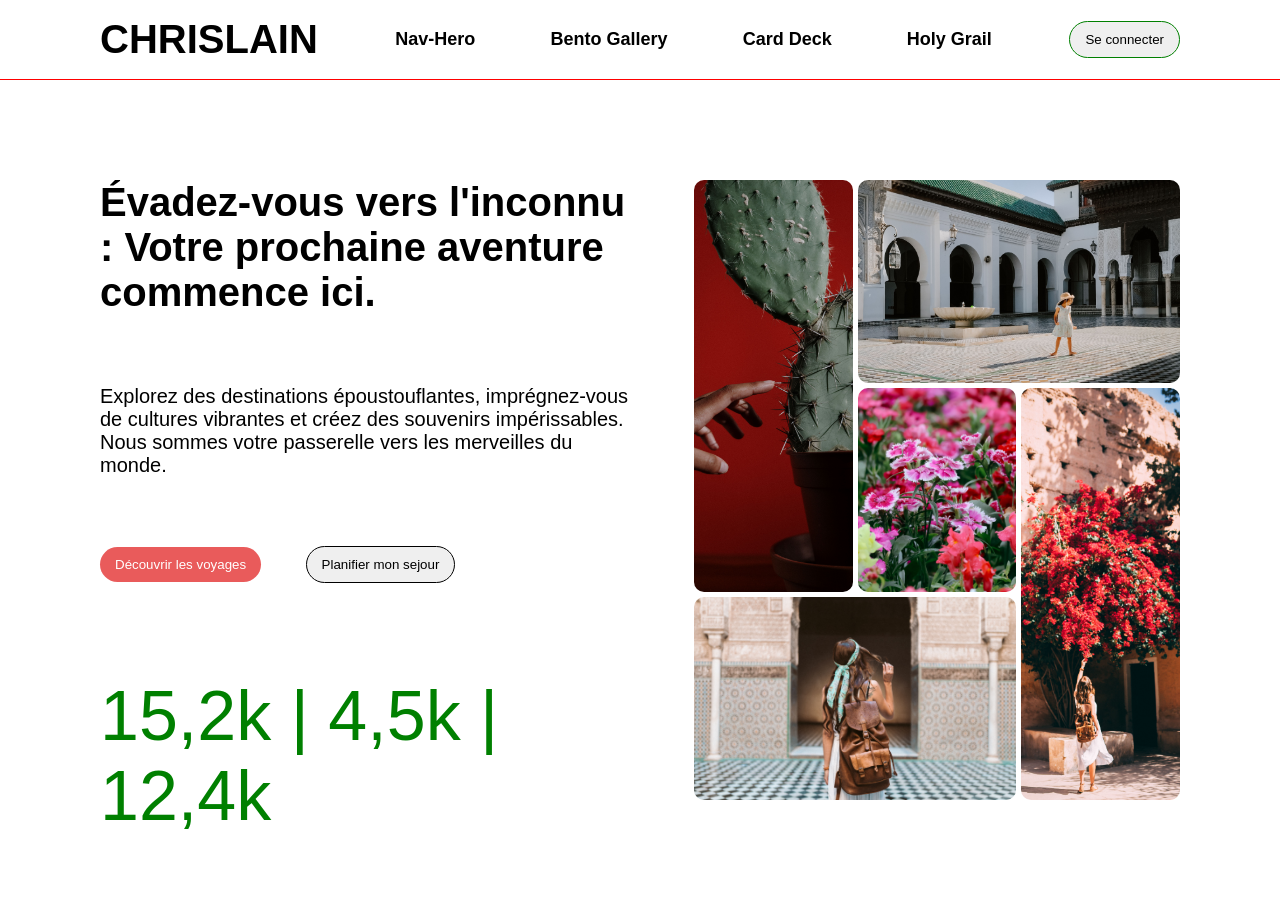
<file: index.html>
<!DOCTYPE html>
<html lang="en">

<head>
    <meta charset="UTF-8">
    <meta name="viewport" content="width=device-width, initial-scale=1.0">
    <title>Document</title>
    <link rel="stylesheet" href="./header.css">
    <link rel="stylesheet" href="./style.css">
</head>

<body>
    <header>
        <div class="logo">
            <span>CHRISLAIN</span>
        </div>
        <nav>
            <ul>
                <li><a href="#">Nav-Hero</a></li>
                <li><a href="./bento/bento.html">Bento Gallery</a></li>
                <li><a href="./card-deck/card.html">Card Deck</a></li>
                <li><a href="./holy/holy.html">Holy Grail </a></li>
            </ul>
        </nav>
        <button>Se connecter</button>
    </header>
    <main>
        <section>
            <div class="text">
                <div class="content">
                    <h1>Évadez-vous vers l'inconnu : Votre prochaine aventure commence ici.</h1>
                    <p>
                        Explorez des destinations époustouflantes, imprégnez-vous de cultures vibrantes et créez des souvenirs impérissables. Nous sommes votre passerelle vers les merveilles du monde.
                    </p>
                    <div class="boutons">
                        <button>Découvrir les voyages</button>
                        <button>Planifier mon sejour</button>
                    </div>
                </div>
                <div class="impression">
                    <p>15,2k  |  4,5k  | 12,4k</p>
                </div>
            </div>
            <div class="images">
                <figure><img src="./assets/img/pexels-cottonbro-4507261.jpg" alt="imaage1"></figure>
                <figure><img src="./assets/img/pexels-abdoo-35036531.jpg" alt="imaage2"></figure>
                <figure><img src="./assets/img/pexels-renata-almene-32785928.jpg" alt="imaage3"></figure>
                <figure><img src="./assets/img/pexels-taryn-elliott-4651971.jpg" alt="imaage4"></figure>
                <figure><img src="./assets/img/pexels-taryn-elliott-4973655.jpg" alt="imaage5"></figure>
            </div>
        </section>
    </main>
</body>

</html>
</file>
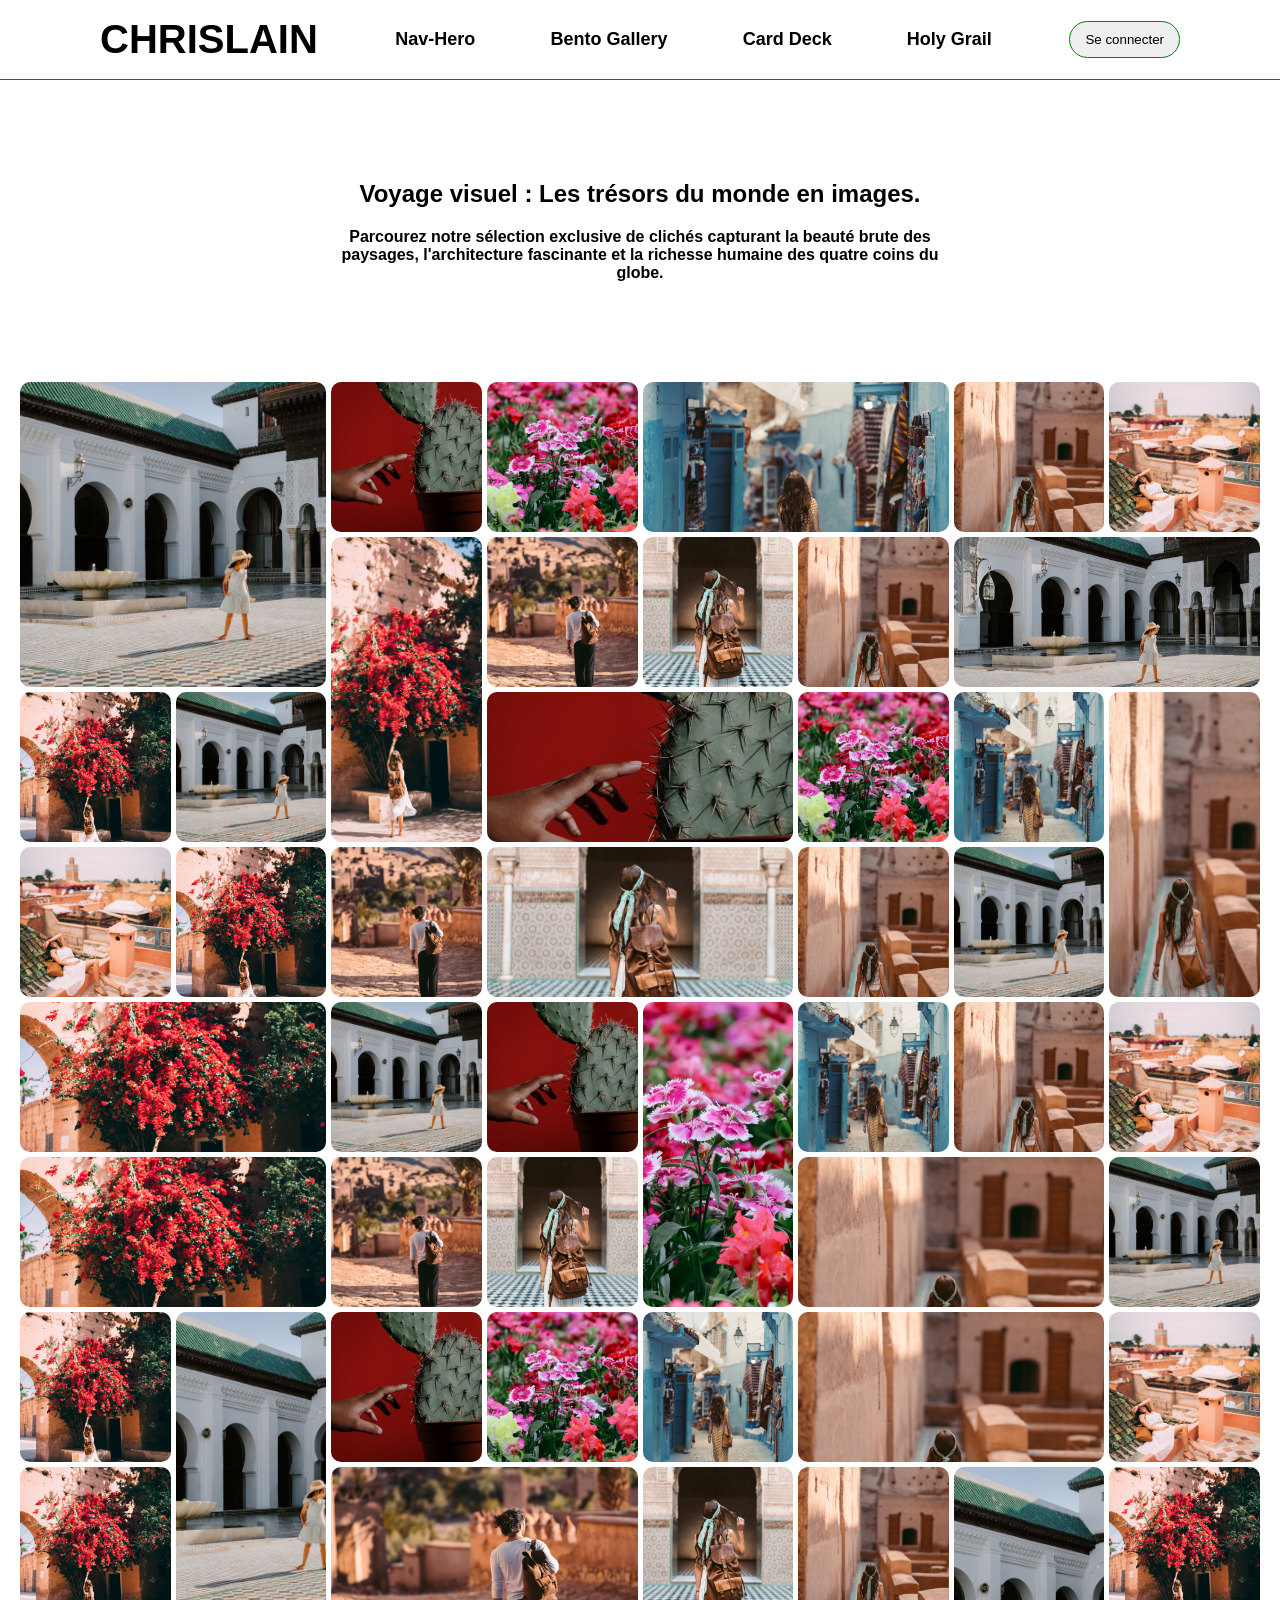
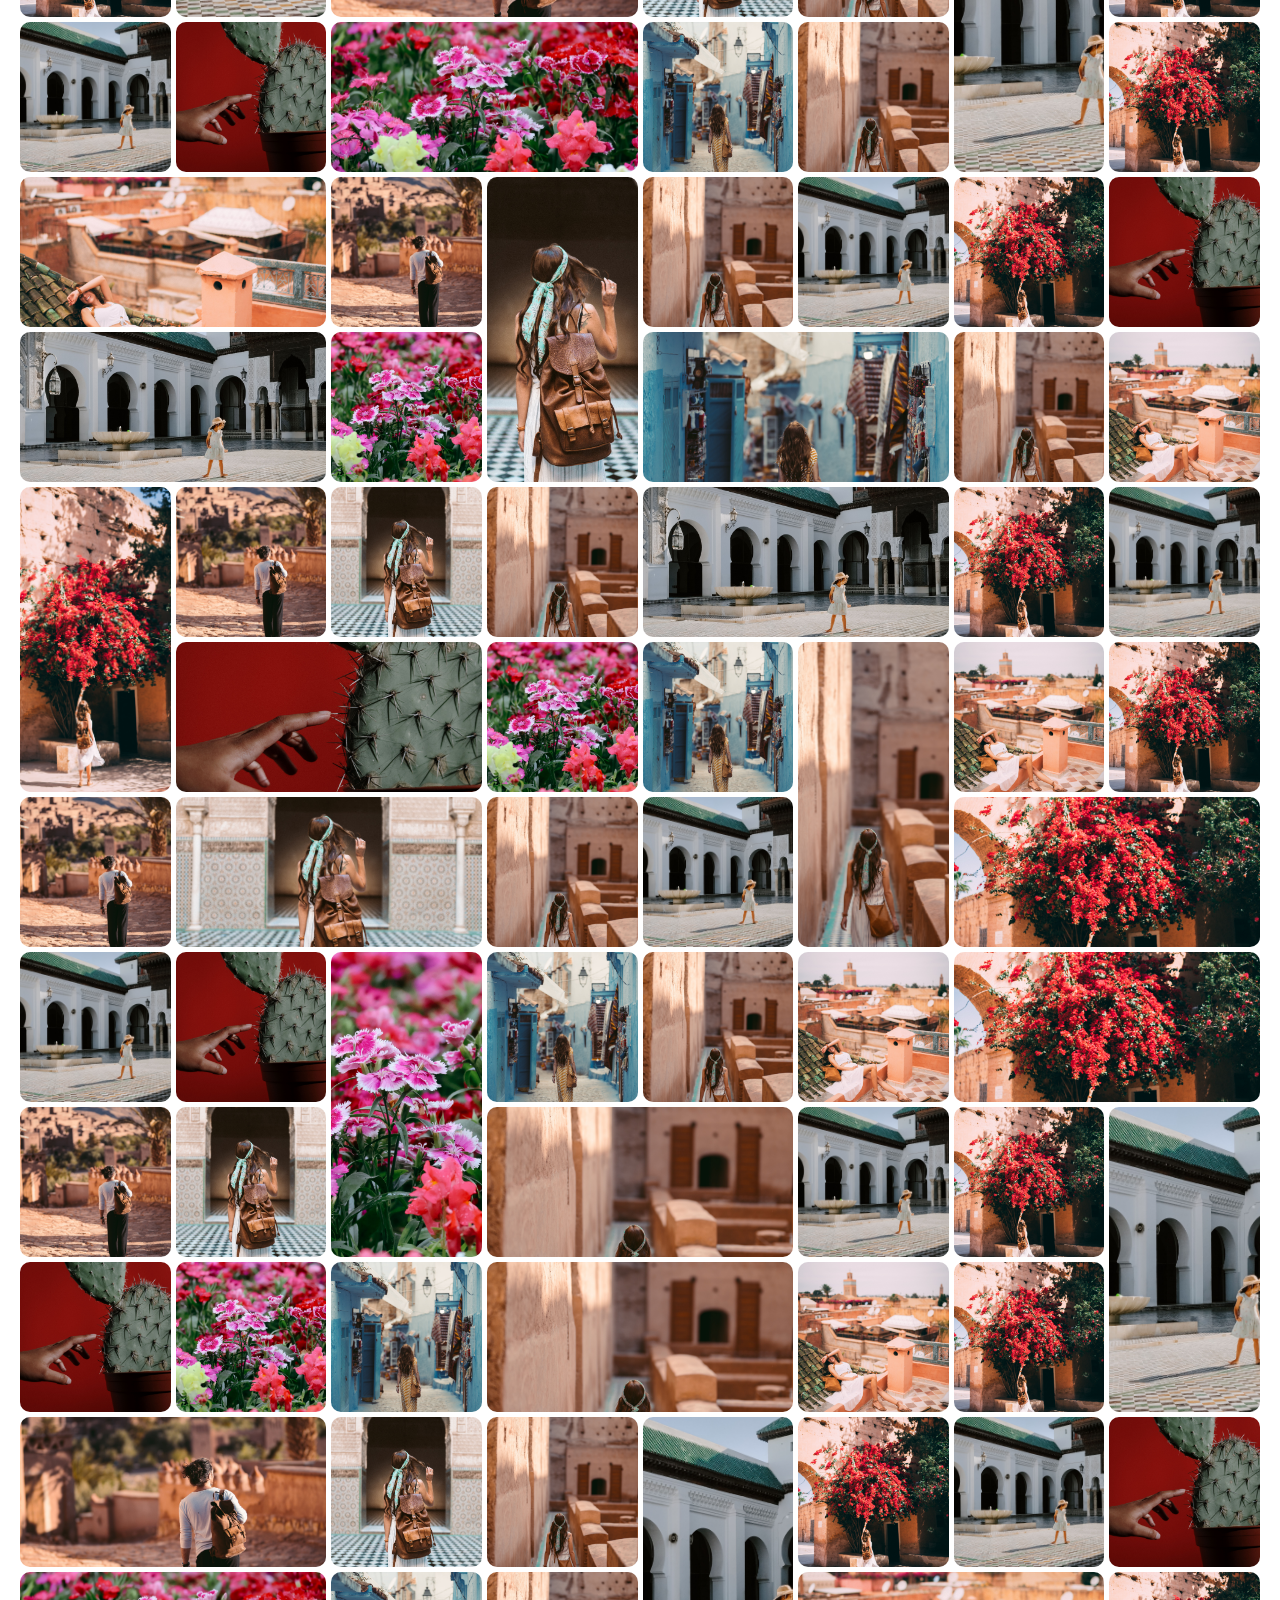
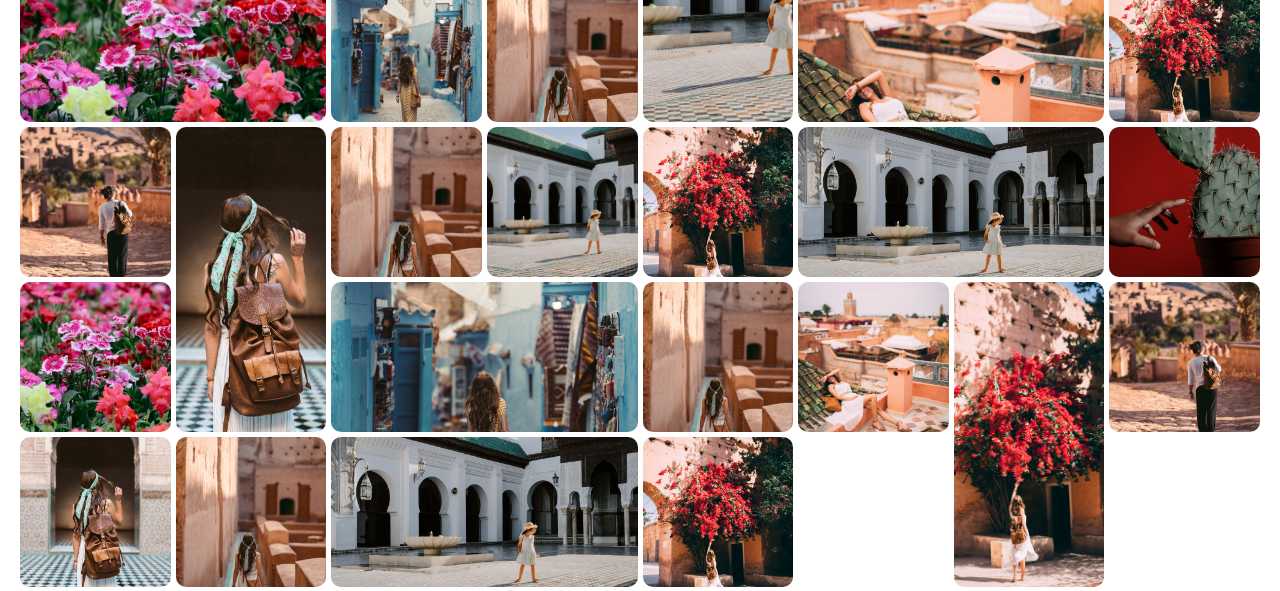
<file: bento/bento.html>
<!DOCTYPE html>
<html lang="en">
<head>
    <meta charset="UTF-8">
    <meta name="viewport" content="width=device-width, initial-scale=1.0">
    <title>Document</title>
    <link rel="stylesheet" href="../header.css">
    <link rel="stylesheet" href="./bento.css">
</head>
<body>
    <header>
        <div class="logo">
            <span>CHRISLAIN</span>
        </div>
        <nav>
            <ul>
                <li><a href="../index.html">Nav-Hero</a></li>
                <li><a href="#">Bento Gallery</a></li>
                <li><a href="../card-deck/card.html">Card Deck</a></li>
                <li><a href="../holy/holy.html">Holy Grail </a></li>
            </ul>
        </nav>
        <button>Se connecter</button>
    </header>
    <main>
        <section>
            <div class="titre">
                <h1>Voyage visuel : Les trésors du monde en images.</h1>
                <p>
                    Parcourez notre sélection exclusive de clichés capturant la beauté brute des paysages, l'architecture fascinante et la richesse humaine des quatre coins du globe.
                </p>
            </div>
            <div class="mosaic">
                <figure><img src="../assets/img/pexels-abdoo-35036531.jpg" alt=""></figure>
                <figure><img src="../assets/img/pexels-cottonbro-4507261.jpg" alt=""></figure>
                <figure><img src="../assets/img/pexels-renata-almene-32785928.jpg" alt=""></figure>
                <figure><img src="../assets/img/pexels-taryn-elliott-3889764.jpg" alt=""></figure>
                <figure><img src="../assets/img/pexels-taryn-elliott-3889828.jpg" alt=""></figure>
                <figure><img src="../assets/img/pexels-taryn-elliott-3889840.jpg" alt=""></figure>
                <figure><img src="../assets/img/pexels-taryn-elliott-4651971.jpg" alt=""></figure>
                <figure><img src="../assets/img/pexels-taryn-elliott-4973610.jpg" alt=""></figure>
                <figure><img src="../assets/img/pexels-taryn-elliott-4973655.jpg" alt=""></figure>
                <figure><img src="../assets/img/pexels-taryn-elliott-3889828.jpg" alt=""></figure>
                <figure><img src="../assets/img/pexels-abdoo-35036531.jpg" alt=""></figure>             
                <figure><img src="../assets/img/pexels-taryn-elliott-4651971.jpg" alt=""></figure>
                <figure><img src="../assets/img/pexels-abdoo-35036531.jpg" alt=""></figure>
                <figure><img src="../assets/img/pexels-cottonbro-4507261.jpg" alt=""></figure>
                <figure><img src="../assets/img/pexels-renata-almene-32785928.jpg" alt=""></figure>
                <figure><img src="../assets/img/pexels-taryn-elliott-3889764.jpg" alt=""></figure>
                <figure><img src="../assets/img/pexels-taryn-elliott-3889828.jpg" alt=""></figure>
                <figure><img src="../assets/img/pexels-taryn-elliott-3889840.jpg" alt=""></figure>
                <figure><img src="../assets/img/pexels-taryn-elliott-4651971.jpg" alt=""></figure>
                <figure><img src="../assets/img/pexels-taryn-elliott-4973610.jpg" alt=""></figure>
                <figure><img src="../assets/img/pexels-taryn-elliott-4973655.jpg" alt=""></figure>
                <figure><img src="../assets/img/pexels-taryn-elliott-3889828.jpg" alt=""></figure>
                <figure><img src="../assets/img/pexels-abdoo-35036531.jpg" alt=""></figure>             
                <figure><img src="../assets/img/pexels-taryn-elliott-4651971.jpg" alt=""></figure>
                <figure><img src="../assets/img/pexels-abdoo-35036531.jpg" alt=""></figure>
                <figure><img src="../assets/img/pexels-cottonbro-4507261.jpg" alt=""></figure>
                <figure><img src="../assets/img/pexels-renata-almene-32785928.jpg" alt=""></figure>
                <figure><img src="../assets/img/pexels-taryn-elliott-3889764.jpg" alt=""></figure>
                <figure><img src="../assets/img/pexels-taryn-elliott-3889828.jpg" alt=""></figure>
                <figure><img src="../assets/img/pexels-taryn-elliott-3889840.jpg" alt=""></figure>
                <figure><img src="../assets/img/pexels-taryn-elliott-4651971.jpg" alt=""></figure>
                <figure><img src="../assets/img/pexels-taryn-elliott-4973610.jpg" alt=""></figure>
                <figure><img src="../assets/img/pexels-taryn-elliott-4973655.jpg" alt=""></figure>
                <figure><img src="../assets/img/pexels-taryn-elliott-3889828.jpg" alt=""></figure>
                <figure><img src="../assets/img/pexels-abdoo-35036531.jpg" alt=""></figure>             
                <figure><img src="../assets/img/pexels-taryn-elliott-4651971.jpg" alt=""></figure>
                <figure><img src="../assets/img/pexels-abdoo-35036531.jpg" alt=""></figure>
                <figure><img src="../assets/img/pexels-cottonbro-4507261.jpg" alt=""></figure>
                <figure><img src="../assets/img/pexels-renata-almene-32785928.jpg" alt=""></figure>
                <figure><img src="../assets/img/pexels-taryn-elliott-3889764.jpg" alt=""></figure>
                <figure><img src="../assets/img/pexels-taryn-elliott-3889828.jpg" alt=""></figure>
                <figure><img src="../assets/img/pexels-taryn-elliott-3889840.jpg" alt=""></figure>
                <figure><img src="../assets/img/pexels-taryn-elliott-4651971.jpg" alt=""></figure>
                <figure><img src="../assets/img/pexels-taryn-elliott-4973610.jpg" alt=""></figure>
                <figure><img src="../assets/img/pexels-taryn-elliott-4973655.jpg" alt=""></figure>
                <figure><img src="../assets/img/pexels-taryn-elliott-3889828.jpg" alt=""></figure>
                <figure><img src="../assets/img/pexels-abdoo-35036531.jpg" alt=""></figure>             
                <figure><img src="../assets/img/pexels-taryn-elliott-4651971.jpg" alt=""></figure>
                <figure><img src="../assets/img/pexels-abdoo-35036531.jpg" alt=""></figure>
                <figure><img src="../assets/img/pexels-cottonbro-4507261.jpg" alt=""></figure>
                <figure><img src="../assets/img/pexels-renata-almene-32785928.jpg" alt=""></figure>
                <figure><img src="../assets/img/pexels-taryn-elliott-3889764.jpg" alt=""></figure>
                <figure><img src="../assets/img/pexels-taryn-elliott-3889828.jpg" alt=""></figure>
                <figure><img src="../assets/img/pexels-taryn-elliott-3889840.jpg" alt=""></figure>
                <figure><img src="../assets/img/pexels-taryn-elliott-4651971.jpg" alt=""></figure>
                <figure><img src="../assets/img/pexels-taryn-elliott-4973610.jpg" alt=""></figure>
                <figure><img src="../assets/img/pexels-taryn-elliott-4973655.jpg" alt=""></figure>
                <figure><img src="../assets/img/pexels-taryn-elliott-3889828.jpg" alt=""></figure>
                <figure><img src="../assets/img/pexels-abdoo-35036531.jpg" alt=""></figure>             
                <figure><img src="../assets/img/pexels-taryn-elliott-4651971.jpg" alt=""></figure>
                <figure><img src="../assets/img/pexels-abdoo-35036531.jpg" alt=""></figure>
                <figure><img src="../assets/img/pexels-cottonbro-4507261.jpg" alt=""></figure>
                <figure><img src="../assets/img/pexels-renata-almene-32785928.jpg" alt=""></figure>
                <figure><img src="../assets/img/pexels-taryn-elliott-3889764.jpg" alt=""></figure>
                <figure><img src="../assets/img/pexels-taryn-elliott-3889828.jpg" alt=""></figure>
                <figure><img src="../assets/img/pexels-taryn-elliott-3889840.jpg" alt=""></figure>
                <figure><img src="../assets/img/pexels-taryn-elliott-4651971.jpg" alt=""></figure>
                <figure><img src="../assets/img/pexels-taryn-elliott-4973610.jpg" alt=""></figure>
                <figure><img src="../assets/img/pexels-taryn-elliott-4973655.jpg" alt=""></figure>
                <figure><img src="../assets/img/pexels-taryn-elliott-3889828.jpg" alt=""></figure>
                <figure><img src="../assets/img/pexels-abdoo-35036531.jpg" alt=""></figure>             
                <figure><img src="../assets/img/pexels-taryn-elliott-4651971.jpg" alt=""></figure>
                <figure><img src="../assets/img/pexels-abdoo-35036531.jpg" alt=""></figure>
                <figure><img src="../assets/img/pexels-cottonbro-4507261.jpg" alt=""></figure>
                <figure><img src="../assets/img/pexels-renata-almene-32785928.jpg" alt=""></figure>
                <figure><img src="../assets/img/pexels-taryn-elliott-3889764.jpg" alt=""></figure>
                <figure><img src="../assets/img/pexels-taryn-elliott-3889828.jpg" alt=""></figure>
                <figure><img src="../assets/img/pexels-taryn-elliott-3889840.jpg" alt=""></figure>
                <figure><img src="../assets/img/pexels-taryn-elliott-4651971.jpg" alt=""></figure>
                <figure><img src="../assets/img/pexels-taryn-elliott-4973610.jpg" alt=""></figure>
                <figure><img src="../assets/img/pexels-taryn-elliott-4973655.jpg" alt=""></figure>
                <figure><img src="../assets/img/pexels-taryn-elliott-3889828.jpg" alt=""></figure>
                <figure><img src="../assets/img/pexels-abdoo-35036531.jpg" alt=""></figure>             
                <figure><img src="../assets/img/pexels-taryn-elliott-4651971.jpg" alt=""></figure>
                <figure><img src="../assets/img/pexels-abdoo-35036531.jpg" alt=""></figure>
                <figure><img src="../assets/img/pexels-cottonbro-4507261.jpg" alt=""></figure>
                <figure><img src="../assets/img/pexels-renata-almene-32785928.jpg" alt=""></figure>
                <figure><img src="../assets/img/pexels-taryn-elliott-3889764.jpg" alt=""></figure>
                <figure><img src="../assets/img/pexels-taryn-elliott-3889828.jpg" alt=""></figure>
                <figure><img src="../assets/img/pexels-taryn-elliott-3889840.jpg" alt=""></figure>
                <figure><img src="../assets/img/pexels-taryn-elliott-4651971.jpg" alt=""></figure>
                <figure><img src="../assets/img/pexels-taryn-elliott-4973610.jpg" alt=""></figure>
                <figure><img src="../assets/img/pexels-taryn-elliott-4973655.jpg" alt=""></figure>
                <figure><img src="../assets/img/pexels-taryn-elliott-3889828.jpg" alt=""></figure>
                <figure><img src="../assets/img/pexels-abdoo-35036531.jpg" alt=""></figure>             
                <figure><img src="../assets/img/pexels-taryn-elliott-4651971.jpg" alt=""></figure>
                <figure><img src="../assets/img/pexels-abdoo-35036531.jpg" alt=""></figure>
                <figure><img src="../assets/img/pexels-cottonbro-4507261.jpg" alt=""></figure>
                <figure><img src="../assets/img/pexels-renata-almene-32785928.jpg" alt=""></figure>
                <figure><img src="../assets/img/pexels-taryn-elliott-3889764.jpg" alt=""></figure>
                <figure><img src="../assets/img/pexels-taryn-elliott-3889828.jpg" alt=""></figure>
                <figure><img src="../assets/img/pexels-taryn-elliott-3889840.jpg" alt=""></figure>
                <figure><img src="../assets/img/pexels-taryn-elliott-4651971.jpg" alt=""></figure>
                <figure><img src="../assets/img/pexels-taryn-elliott-4973610.jpg" alt=""></figure>
                <figure><img src="../assets/img/pexels-taryn-elliott-4973655.jpg" alt=""></figure>
                <figure><img src="../assets/img/pexels-taryn-elliott-3889828.jpg" alt=""></figure>
                <figure><img src="../assets/img/pexels-abdoo-35036531.jpg" alt=""></figure>             
                <figure><img src="../assets/img/pexels-taryn-elliott-4651971.jpg" alt=""></figure>
                <figure><img src="../assets/img/pexels-abdoo-35036531.jpg" alt=""></figure>
                <figure><img src="../assets/img/pexels-cottonbro-4507261.jpg" alt=""></figure>
                <figure><img src="../assets/img/pexels-renata-almene-32785928.jpg" alt=""></figure>
                <figure><img src="../assets/img/pexels-taryn-elliott-3889764.jpg" alt=""></figure>
                <figure><img src="../assets/img/pexels-taryn-elliott-3889828.jpg" alt=""></figure>
                <figure><img src="../assets/img/pexels-taryn-elliott-3889840.jpg" alt=""></figure>
                <figure><img src="../assets/img/pexels-taryn-elliott-4651971.jpg" alt=""></figure>
                <figure><img src="../assets/img/pexels-taryn-elliott-4973610.jpg" alt=""></figure>
                <figure><img src="../assets/img/pexels-taryn-elliott-4973655.jpg" alt=""></figure>
                <figure><img src="../assets/img/pexels-taryn-elliott-3889828.jpg" alt=""></figure>
                <figure><img src="../assets/img/pexels-abdoo-35036531.jpg" alt=""></figure>             
                <figure><img src="../assets/img/pexels-taryn-elliott-4651971.jpg" alt=""></figure>
                <figure><img src="../assets/img/pexels-abdoo-35036531.jpg" alt=""></figure>
                <figure><img src="../assets/img/pexels-cottonbro-4507261.jpg" alt=""></figure>
                <figure><img src="../assets/img/pexels-renata-almene-32785928.jpg" alt=""></figure>
                <figure><img src="../assets/img/pexels-taryn-elliott-3889764.jpg" alt=""></figure>
                <figure><img src="../assets/img/pexels-taryn-elliott-3889828.jpg" alt=""></figure>
                <figure><img src="../assets/img/pexels-taryn-elliott-3889840.jpg" alt=""></figure>
                <figure><img src="../assets/img/pexels-taryn-elliott-4651971.jpg" alt=""></figure>
                <figure><img src="../assets/img/pexels-taryn-elliott-4973610.jpg" alt=""></figure>
                <figure><img src="../assets/img/pexels-taryn-elliott-4973655.jpg" alt=""></figure>
                <figure><img src="../assets/img/pexels-taryn-elliott-3889828.jpg" alt=""></figure>
                <figure><img src="../assets/img/pexels-abdoo-35036531.jpg" alt=""></figure>             
                <figure><img src="../assets/img/pexels-taryn-elliott-4651971.jpg" alt=""></figure>
            </div>
        </section>
    </main>
</body>
</html>
</file>
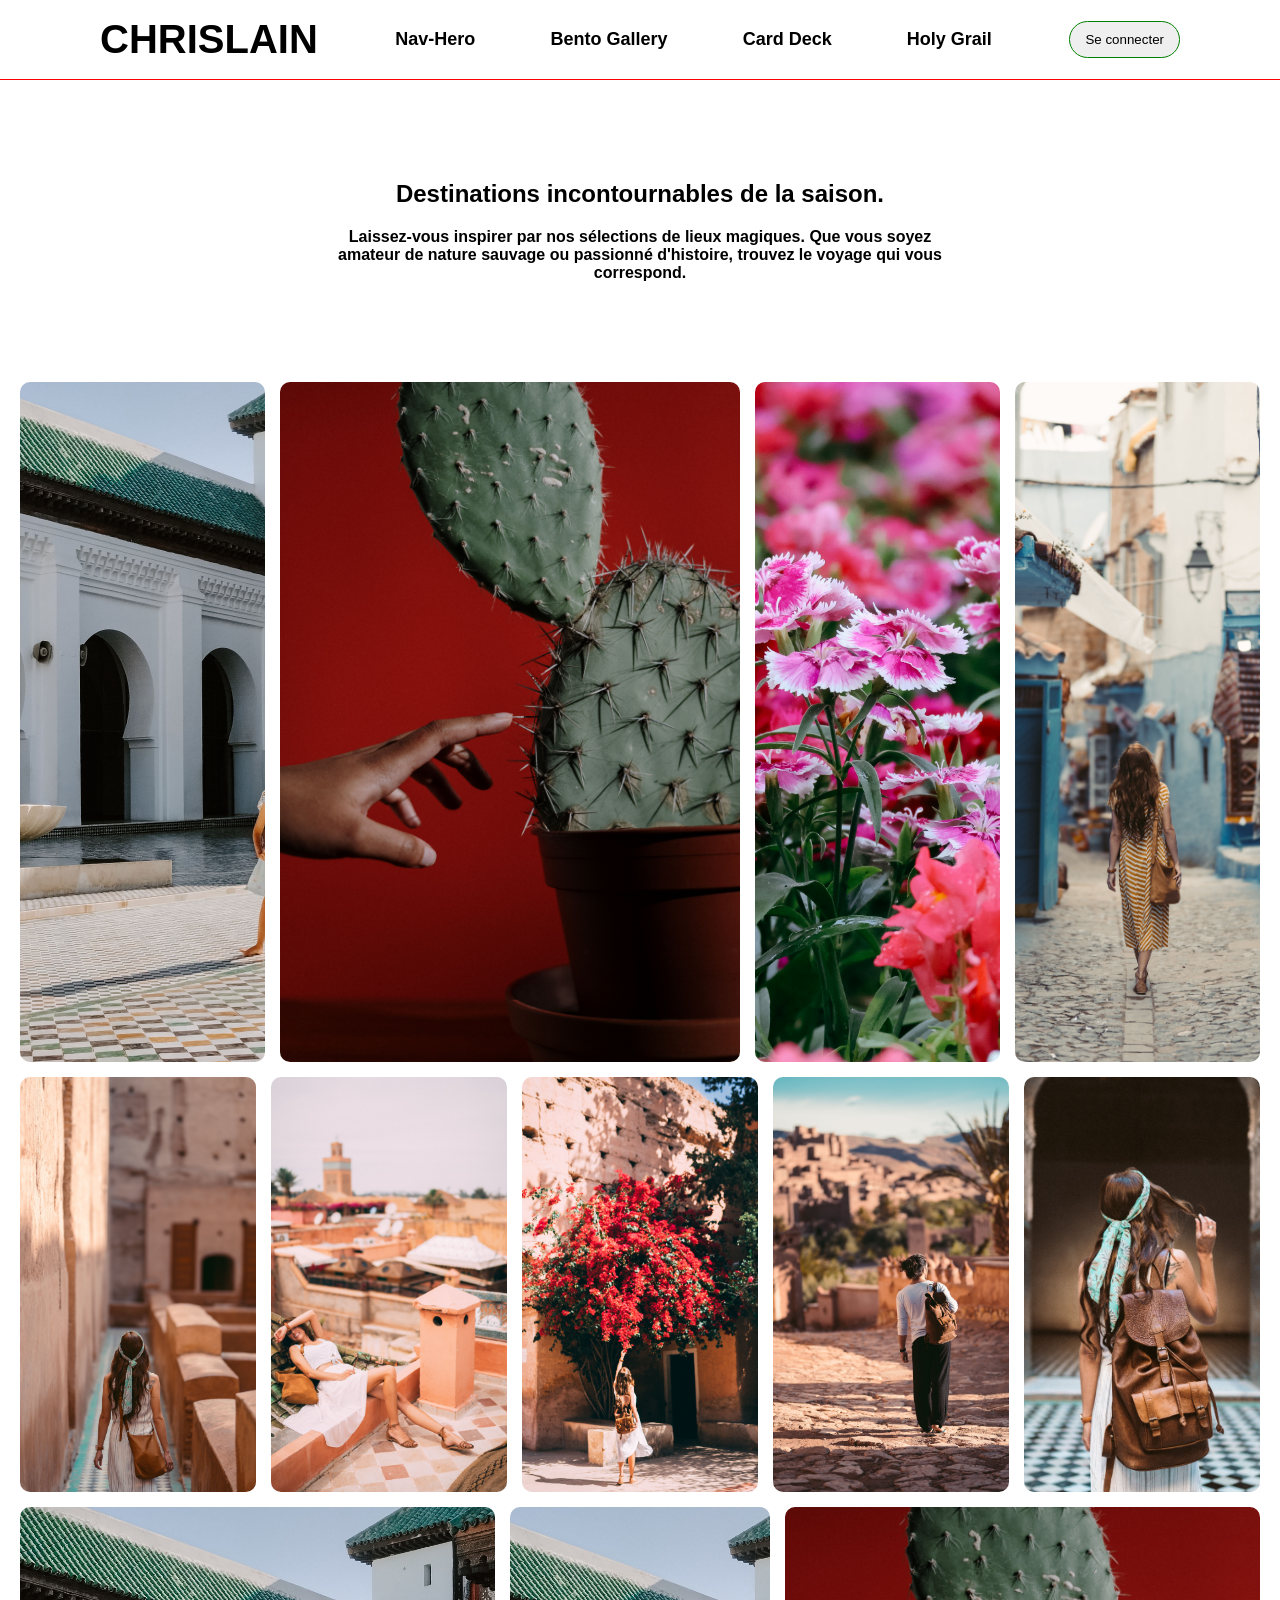
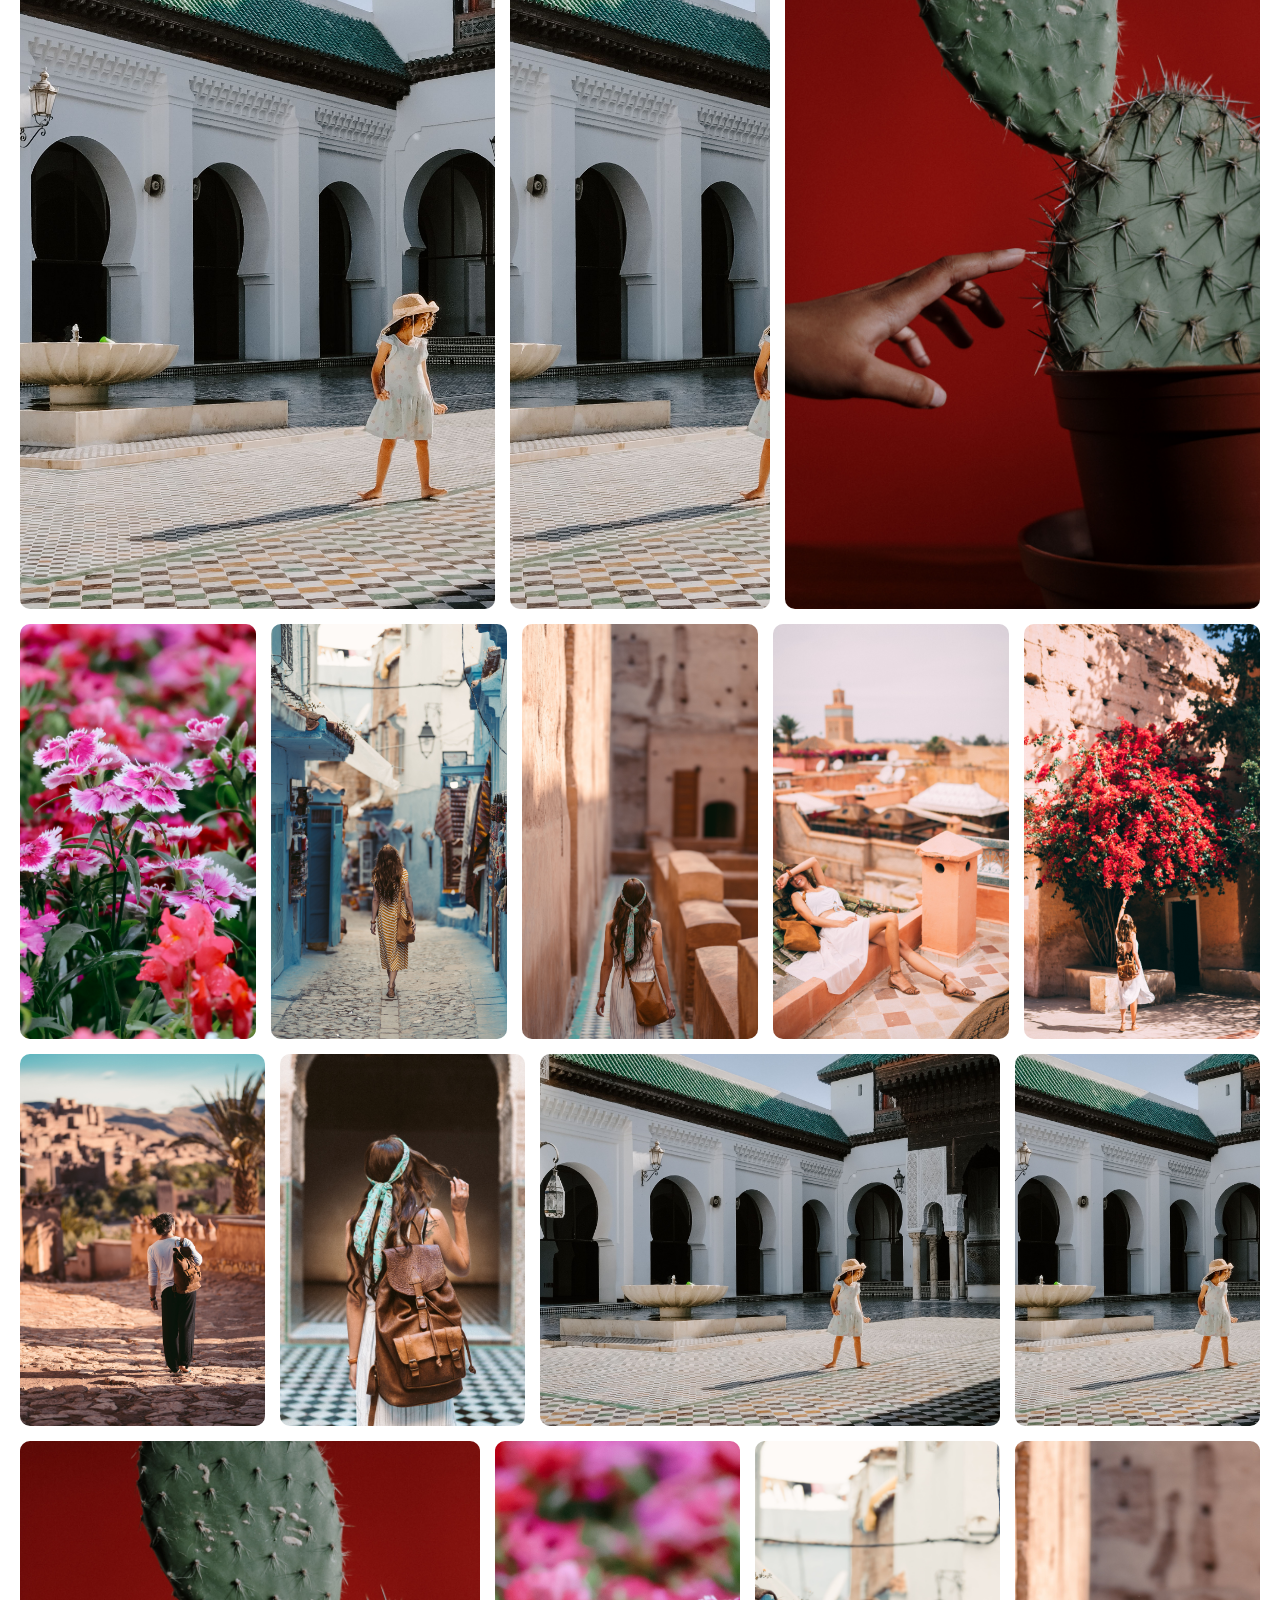
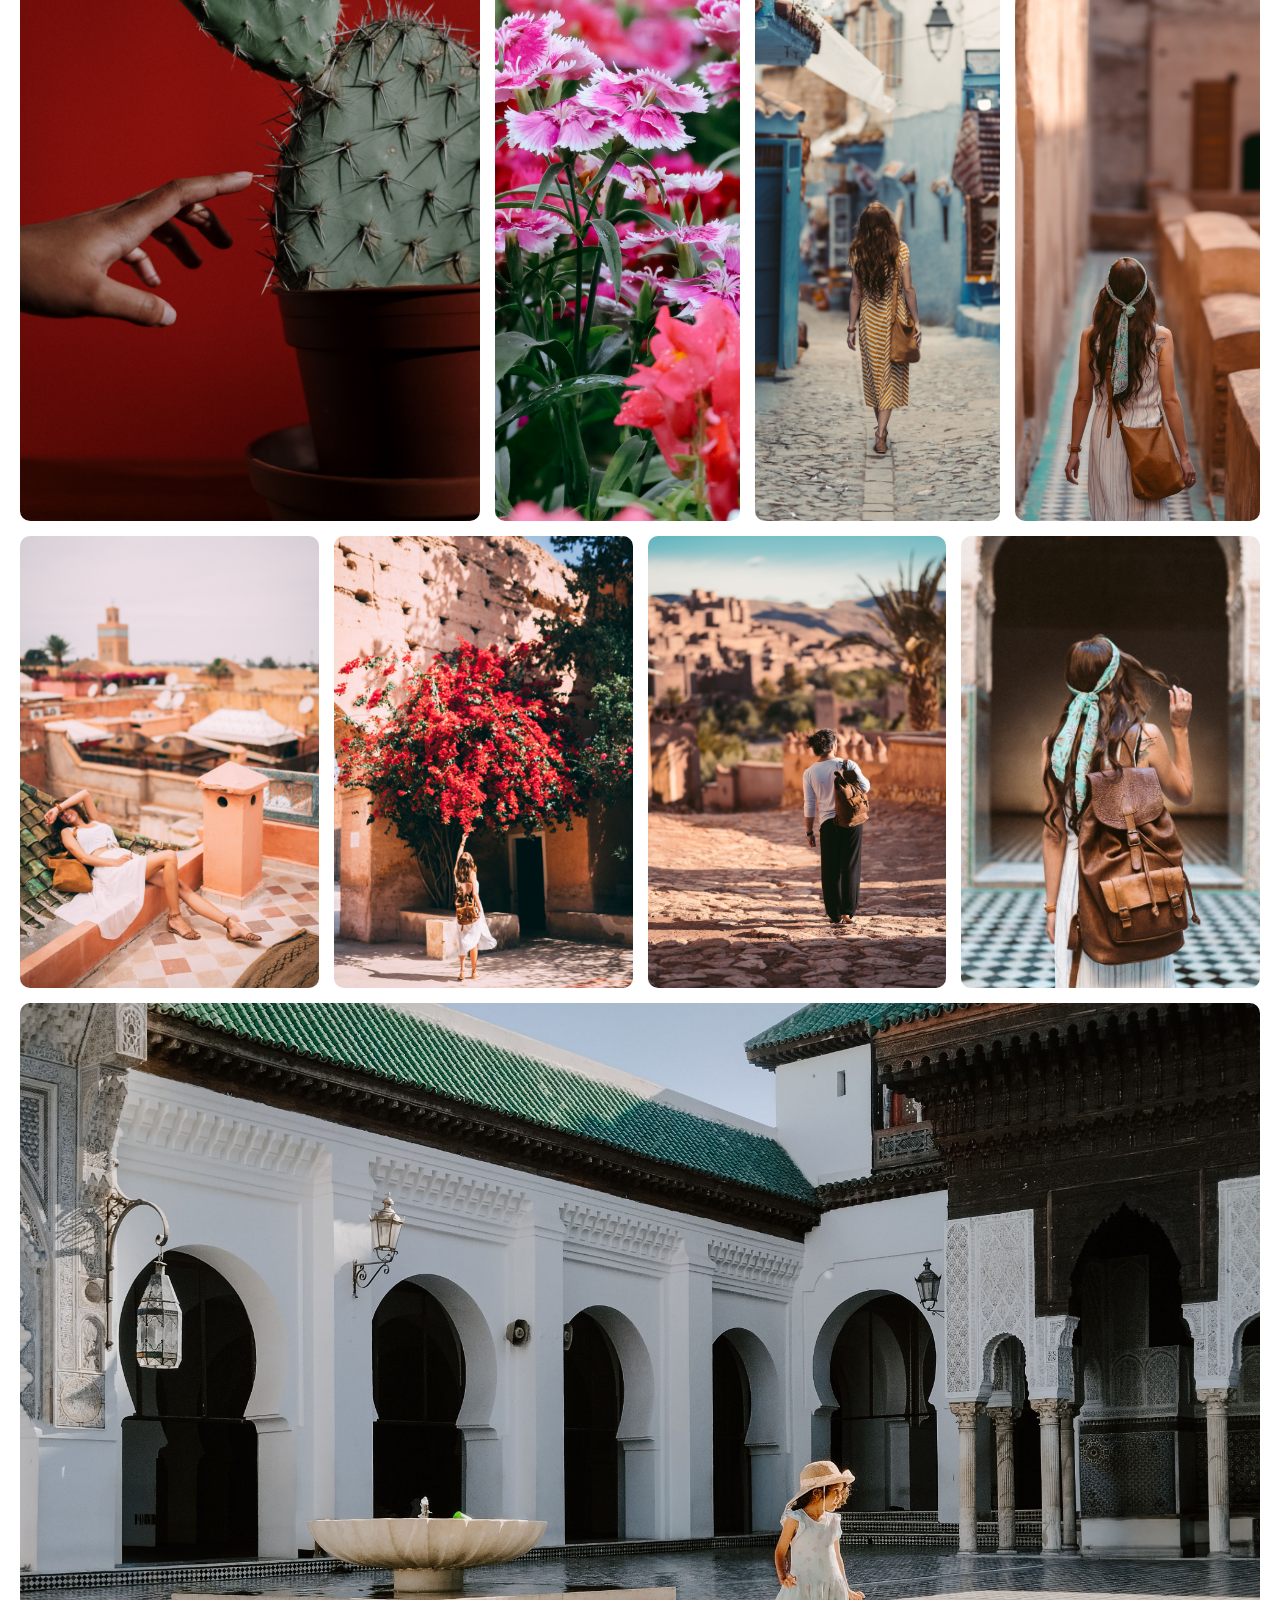
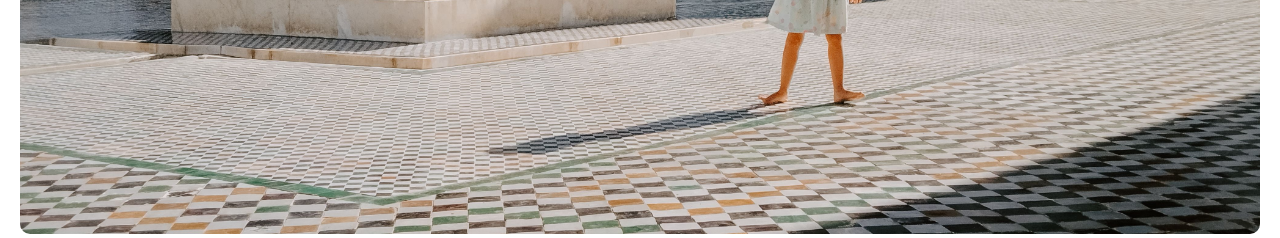
<file: card-deck/card.html>
<!DOCTYPE html>
<html lang="en">
<head>
    <meta charset="UTF-8">
    <meta name="viewport" content="width=device-width, initial-scale=1.0">
    <title>Document</title>
    <link rel="stylesheet" href="../header.css">
    <link rel="stylesheet" href="./card.css">
</head>
<body>
    <header>
        <div class="logo">
            <span>CHRISLAIN</span>
        </div>
        <nav>
            <ul>
                <li><a href="../index.html">Nav-Hero</a></li>
                <li><a href="../bento/bento.html">Bento Gallery</a></li>
                <li><a href="#">Card Deck</a></li>
                <li><a href="../holy/holy.html">Holy Grail </a></li>
            </ul>
        </nav>
        <button>Se connecter</button>
    </header>
    <main>
        <section>
            <div class="titre">
                <h1>Destinations incontournables de la saison.</h1>
                <p>
                    Laissez-vous inspirer par nos sélections de lieux magiques. Que vous soyez amateur de nature sauvage ou passionné d'histoire, trouvez le voyage qui vous correspond.
                </p>
            </div>
            <div class="flex">
                <figure class="card card-normal">
                    <img src="../assets/img/pexels-abdoo-35036531.jpg" alt="">
                </figure>
                <figure class="card card-large">
                    <img src="../assets/img/pexels-cottonbro-4507261.jpg" alt="">
                </figure>
                <figure class="card card-normal">
                    <img src="../assets/img/pexels-renata-almene-32785928.jpg" alt="">
                </figure>
                <figure class="card card-normal">
                    <img src="../assets/img/pexels-taryn-elliott-3889764.jpg" alt="">
                </figure>
                <figure class="card card-moyen">
                    <img src="../assets/img/pexels-taryn-elliott-3889828.jpg" alt="">
                </figure>
                <figure class="card card-normal">
                    <img src="../assets/img/pexels-taryn-elliott-3889840.jpg" alt="">
                </figure>
                <figure class="card card-normal">
                    <img src="../assets/img/pexels-taryn-elliott-4651971.jpg" alt="">
                </figure>
                <figure class="card card-normal">
                    <img src="../assets/img/pexels-taryn-elliott-4973610.jpg" alt="">
                </figure>
                <figure class="card card-normal">
                    <img src="../assets/img/pexels-taryn-elliott-4973655.jpg" alt="">
                </figure>
                <figure class="card card-large">
                    <img src="../assets/img/pexels-abdoo-35036531.jpg" alt="">
                </figure>

                
                <figure class="card card-normal">
                    <img src="../assets/img/pexels-abdoo-35036531.jpg" alt="">
                </figure>
                <figure class="card card-large">
                    <img src="../assets/img/pexels-cottonbro-4507261.jpg" alt="">
                </figure>
                <figure class="card card-normal">
                    <img src="../assets/img/pexels-renata-almene-32785928.jpg" alt="">
                </figure>
                <figure class="card card-normal">
                    <img src="../assets/img/pexels-taryn-elliott-3889764.jpg" alt="">
                </figure>
                <figure class="card card-moyen">
                    <img src="../assets/img/pexels-taryn-elliott-3889828.jpg" alt="">
                </figure>
                <figure class="card card-normal">
                    <img src="../assets/img/pexels-taryn-elliott-3889840.jpg" alt="">
                </figure>
                <figure class="card card-normal">
                    <img src="../assets/img/pexels-taryn-elliott-4651971.jpg" alt="">
                </figure>
                <figure class="card card-normal">
                    <img src="../assets/img/pexels-taryn-elliott-4973610.jpg" alt="">
                </figure>
                <figure class="card card-normal">
                    <img src="../assets/img/pexels-taryn-elliott-4973655.jpg" alt="">
                </figure>
                <figure class="card card-large">
                    <img src="../assets/img/pexels-abdoo-35036531.jpg" alt="">
                </figure>

                <figure class="card card-normal">
                    <img src="../assets/img/pexels-abdoo-35036531.jpg" alt="">
                </figure>
                <figure class="card card-large">
                    <img src="../assets/img/pexels-cottonbro-4507261.jpg" alt="">
                </figure>
                <figure class="card card-normal">
                    <img src="../assets/img/pexels-renata-almene-32785928.jpg" alt="">
                </figure>
                <figure class="card card-normal">
                    <img src="../assets/img/pexels-taryn-elliott-3889764.jpg" alt="">
                </figure>
                <figure class="card card-moyen">
                    <img src="../assets/img/pexels-taryn-elliott-3889828.jpg" alt="">
                </figure>
                <figure class="card card-normal">
                    <img src="../assets/img/pexels-taryn-elliott-3889840.jpg" alt="">
                </figure>
                <figure class="card card-normal">
                    <img src="../assets/img/pexels-taryn-elliott-4651971.jpg" alt="">
                </figure>
                <figure class="card card-normal">
                    <img src="../assets/img/pexels-taryn-elliott-4973610.jpg" alt="">
                </figure>
                <figure class="card card-normal">
                    <img src="../assets/img/pexels-taryn-elliott-4973655.jpg" alt="">
                </figure>
                <figure class="card card-large">
                    <img src="../assets/img/pexels-abdoo-35036531.jpg" alt="">
                </figure>


            </div>
        </section>
    </main>

</body>
</html>
</file>
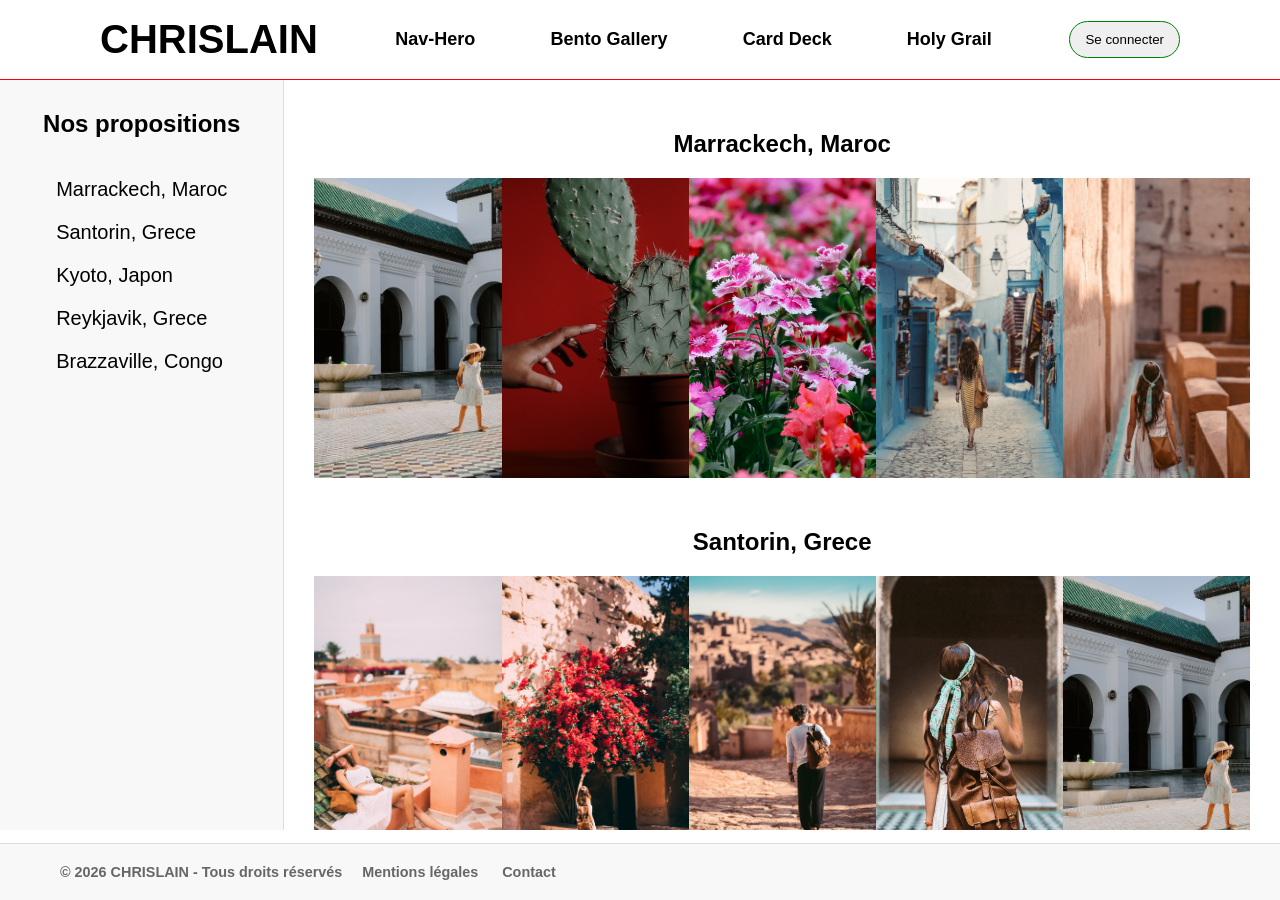
<file: holy/holy.html>
<!DOCTYPE html>
<html lang="en">

<head>
    <meta charset="UTF-8">
    <meta name="viewport" content="width=device-width, initial-scale=1.0">
    <title>Document</title>
    <link rel="stylesheet" href="../header.css">
    <link rel="stylesheet" href="./holy.css">
</head>

<body>
    <header>
        <div class="logo">
            <span>CHRISLAIN</span>
        </div>
        <nav>
            <ul>
                <li><a href="../index.html">Nav-Hero</a></li>
                <li><a href="../bento/bento.html">Bento Gallery</a></li>
                <li><a href="../card-deck/card.html">Card Deck</a></li>
                <li><a href="#">Holy Grail </a></li>
            </ul>
        </nav>
        <button>Se connecter</button>
    </header>
    <aside>
        <h1>Nos propositions</h1>
        <nav>
            <ul>
                <li><a href="">Marrackech, Maroc</a></li>
                <li><a href="">Santorin, Grece</a></li>
                <li><a href="">Kyoto, Japon</a></li>
                <li><a href="">Reykjavik, Grece</a></li>
                <li><a href="">Brazzaville, Congo</a></li>
            </ul>
        </nav>
    </aside>
    <main>
        <section>
            <h2>Marrackech, Maroc</h2>
            <div class="flex">
                <figure><img src="../assets/img/pexels-abdoo-35036531.jpg" alt=""></figure>
                <figure><img src="../assets/img/pexels-cottonbro-4507261.jpg" alt=""></figure>
                <figure><img src="../assets/img/pexels-renata-almene-32785928.jpg" alt=""></figure>
                <figure><img src="../assets/img/pexels-taryn-elliott-3889764.jpg" alt=""></figure>
                <figure><img src="../assets/img/pexels-taryn-elliott-3889828.jpg" alt=""></figure>
            </div>
        </section>
        <section>
            <h2>Santorin, Grece</h2>
            <div class="flex">
                <figure><img src="../assets/img/pexels-taryn-elliott-3889840.jpg" alt=""></figure>
                <figure><img src="../assets/img/pexels-taryn-elliott-4651971.jpg" alt=""></figure>
                <figure><img src="../assets/img/pexels-taryn-elliott-4973610.jpg" alt=""></figure>
                <figure><img src="../assets/img/pexels-taryn-elliott-4973655.jpg" alt=""></figure>
                <figure><img src="../assets/img/pexels-abdoo-35036531.jpg" alt=""></figure>
            </div>
        </section>
        <section>
            <h2>Kyoto, Japon</h2>
            <div class="flex">
                <figure><img src="../assets/img/pexels-taryn-elliott-3889840.jpg" alt=""></figure>
                <figure><img src="../assets/img/pexels-taryn-elliott-4651971.jpg" alt=""></figure>
                <figure><img src="../assets/img/pexels-taryn-elliott-4973610.jpg" alt=""></figure>
                <figure><img src="../assets/img/pexels-taryn-elliott-4973655.jpg" alt=""></figure>
                <figure><img src="../assets/img/pexels-abdoo-35036531.jpg" alt=""></figure>
            </div>
        </section>
        <section>
            <h2>Reykjavik, Grece</h2>
            <div class="flex">
                <figure><img src="../assets/img/pexels-abdoo-35036531.jpg" alt=""></figure>
                <figure><img src="../assets/img/pexels-cottonbro-4507261.jpg" alt=""></figure>
                <figure><img src="../assets/img/pexels-renata-almene-32785928.jpg" alt=""></figure>
                <figure><img src="../assets/img/pexels-taryn-elliott-3889764.jpg" alt=""></figure>
                <figure><img src="../assets/img/pexels-taryn-elliott-3889828.jpg" alt=""></figure>
            </div>
        </section>
        <section>
            <h2>Brazzaville, Congo</h2>
            <div class="flex">
                <figure><img src="../assets/img/pexels-taryn-elliott-3889840.jpg" alt=""></figure>
                <figure><img src="../assets/img/pexels-taryn-elliott-4651971.jpg" alt=""></figure>
                <figure><img src="../assets/img/pexels-taryn-elliott-4973610.jpg" alt=""></figure>
                <figure><img src="../assets/img/pexels-taryn-elliott-4973655.jpg" alt=""></figure>
                <figure><img src="../assets/img/pexels-abdoo-35036531.jpg" alt=""></figure>
            </div>
        </section>
    </main>
    <footer>
        <div class="footer-content">
            <p>&copy; 2026 CHRISLAIN - Tous droits réservés</p>
            <nav class="footer-links">
                <a href="#">Mentions légales</a>
                <a href="#">Contact</a>
            </nav>
        </div>

    </footer>
</body>

</html>
</file>
<file: header.css>
*{
    padding: 0;
    margin: 0;
    box-sizing: border-box;
}

body {
    font-family: Arial, Helvetica, sans-serif;
    font-weight: bold;
}

header {
    width: 100%;
    height: 80px;
    display: flex;
    flex-wrap: wrap;
    justify-content: space-between;
    align-items: center;
    padding: 0 100px;
    border-bottom: 1px solid red;
    position: fixed;
    background-color: white;
}

.logo {
    height: 100%;
    font-size: 40px;
    display: flex;
    align-items: center;
}

nav {
    /* width: 50%; */
    flex-grow: 1;
}

header nav ul {
    width: 100%;
    display: inline-flex;
    padding: 0 40px;
    justify-content: space-around;
    flex-wrap: wrap;
    list-style: none;
}

header nav ul a {
    font-size: 18px;
    text-decoration: none;
    color: black;
}

header nav ul a:hover {
    color: red;
}

header button {
    padding: 10px 15px;
    border: 1px solid green;
    border-radius: 20px;
}
</file>
<file: style.css>
main {
    width: 100%;
    height: 100vh;
    padding: 0 100px;
    padding-top: 80px;
    /* background-color: green; */
}

section {
    width: 100%;
    height: 100%;
    display: flex;
    justify-content: space-between;
    flex-wrap: wrap;
}

.text {
    width: 50%;
    height: 100%;
    padding: 100px 0;
    display: flex;
    flex-direction: column;
    justify-content: space-between;
}

.content {
    height: 65%;
    display: flex;
    flex-direction: column;
    justify-content: space-between;
}

.content h1 {
    font-size: 40px;
}

.content p {
    font-size: 20px;
    font-weight: 100;
}

.impression {
    height: 20%;
    font-size: 70px;
    font-weight: 100;
    color: green;
}


.boutons button {
    padding: 10px 15px;
    border: none;
    border-radius: 20px;
}

.boutons button:first-child {
    color: white;
    background-color: rgba(225, 25, 25, 0.711);
    margin-right: 20px;
}

.boutons button:last-child {
    border: 1px solid black;
    margin-left: 20px;
}

.images {
    width: 45%;
    height: 100%;
    padding: 100px 0;
    display: grid;
    grid-template-columns: repeat(6, 1fr);
    grid-template-rows: repeat(6, 1fr);
    gap: 5px;
}

figure {
    border-radius: 10px;

}

figure img {
    width: 100%;
    height: 100%;
    object-fit: cover;
    border-radius: 10px;
}

figure:first-child {
    grid-area: 1 / 1 / span 4 / span 2;
}

figure:nth-child(2) {
    grid-area: 1 / 3 / span 2 / span 4;

}

figure:nth-child(3) {
    grid-area: 3 / 3 / span 2 / span 2;
}

figure:nth-child(4) {
    grid-area: 3 / 5/ span 4 / span 2;
}

figure:last-child {
    grid-area: 5 / 1 / span 2 / span 4;
}
</file>
<file: bento/bento.css>
main {
    width: 100%;
    padding: 0 20px;
    padding-top: 80px;
}

section {
    width: 100%;
}

.titre {
    width: 50%;
    margin: 0 auto;
    padding: 100px 0;
    text-align: center;
}

.titre h1 {
    margin-bottom: 20px;
}

.mosaic {
    width: 100%;
    display: grid;
    grid-template-columns: repeat(auto-fit, minmax(150px , 1fr));
    grid-auto-rows: 150px;
    grid-auto-flow: dense;
    justify-content: center;
    gap: 5px;
}

figure img {
    width: 100%;
    height: 100%;
    object-fit: cover;
    border-radius: 10px;
}

figure:nth-child(10n + 1) {
  grid-column: span 2;
  grid-row: span 2;
}

figure:nth-child(10n + 2) {
  grid-column: span 1;
  grid-row: span 1;
}

figure:nth-child(10n + 3) {
  grid-column: span 1;
  grid-row: span 1;
}

figure:nth-child(10n + 4) {
  grid-column: span 2;
  grid-row: span 1;
}

figure:nth-child(10n + 5) {
  grid-column: span 1;
  grid-row: span 1;
}

figure:nth-child(10n + 6) {
  grid-column: span 1;
  grid-row: span 1;
}

figure:nth-child(10n + 7) {
  grid-column: span 1;
  grid-row: span 2;
}

figure:nth-child(10n + 8) {
  grid-column: span 1;
  grid-row: span 1;
}

figure:nth-child(10n + 9) {
  grid-column: span 1;
  grid-row: span 1;
}

figure:nth-child(10n + 10) {
  grid-column: span 1;
  grid-row: span 1;
}

figure:nth-child(10n + 11) {
  grid-column: span 2;
  grid-row: span 1;
}

figure:nth-child(10n + 12) {
  grid-column: span 1;
  grid-row: span 1;
}
</file>
<file: card-deck/card.css>
main {
    width: 100%;
    padding: 0 20px;
    padding-top: 80px;
}

section {
    width: 100%;
}

.titre {
    width: 50%;
    margin: 0 auto;
    padding: 100px 0;
    text-align: center;
}

.titre h1 {
    margin-bottom: 20px;
}

.flex {
  display: flex;
  flex-wrap: wrap;
  gap: 15px;
}

.card {

  min-height: 200px;
  border-radius: 8px;
  flex-grow: 1;
}

.card img {
    width: 100%;
    height: 100%;
    object-fit: cover;
    border-radius: 10px;
}

.card-normal {
  flex-basis: 200px;
}

.card-large {
  flex-basis: 415px;
}

.card-moyen {
  flex-basis: 200px;
  min-height: 415px;
}
</file>
<file: holy/holy.css>
body {
    display: grid;
    height: 100vh;
    grid-template-rows: 80px 1fr 70px;
    grid-template-columns: 2fr 7fr;
    grid-template-areas: 'header header'
                        'aside main'
                        'footer footer';
}

header {
    grid-area: header;
    /* background-color: black; */
}

aside {
    grid-area: aside;
    /* border-right: 1px solid black; */
    display: flex;
    flex-direction: column;  
    align-items: center;
    padding-top: 30px;
    background-color: #f8f8f8; 
    border-right: 1px solid #ddd;
}

aside h1 {
    padding-bottom: 40px;
}

aside nav ul {
    list-style: none;
}

aside nav ul li + li{
    margin-top: 20px;
}

aside nav ul li a {
    text-decoration: none;
    color: black;
    font-size: 20px;
    font-weight: 100;
}

main {
    grid-area: main;
    overflow-y: auto;
    padding-top: 50px;
    display: flex;
    flex-direction: column;
    /* background-color: rebeccapurple; */
}

section {
    width: 100%;
    padding: 0 30px;
    text-align: center;
}

section + section {
    margin-top: 50px;
}

.flex {
    display: flex;
    justify-content: space-around;
}

section h2 {
    margin-bottom: 20px;
}

.flex figure {
    width: 200px;
    height: 300px;
}

.flex figure img {
    width: 100%;
    height: 100%;
    object-fit: cover;
}

footer {
    grid-area: footer;
    padding: 20px 0;
    background-color: #f8f8f8; 
    border-top: 1px solid #ddd;
    margin-top: auto;
}

.footer-content {
    display: flex;
    justify-content: space-between; 
    align-items: center;
    max-width: 1200px; 
    margin: 0 auto;
    padding: 0 20px;
    font-size: 0.9rem;
    color: #666;
}

.footer-links a {
    margin-left: 20px;
    text-decoration: none;
    color: #666;
    transition: color 0.3s;
}

.footer-links a:hover {
    color: #e57373;
}
</file>
